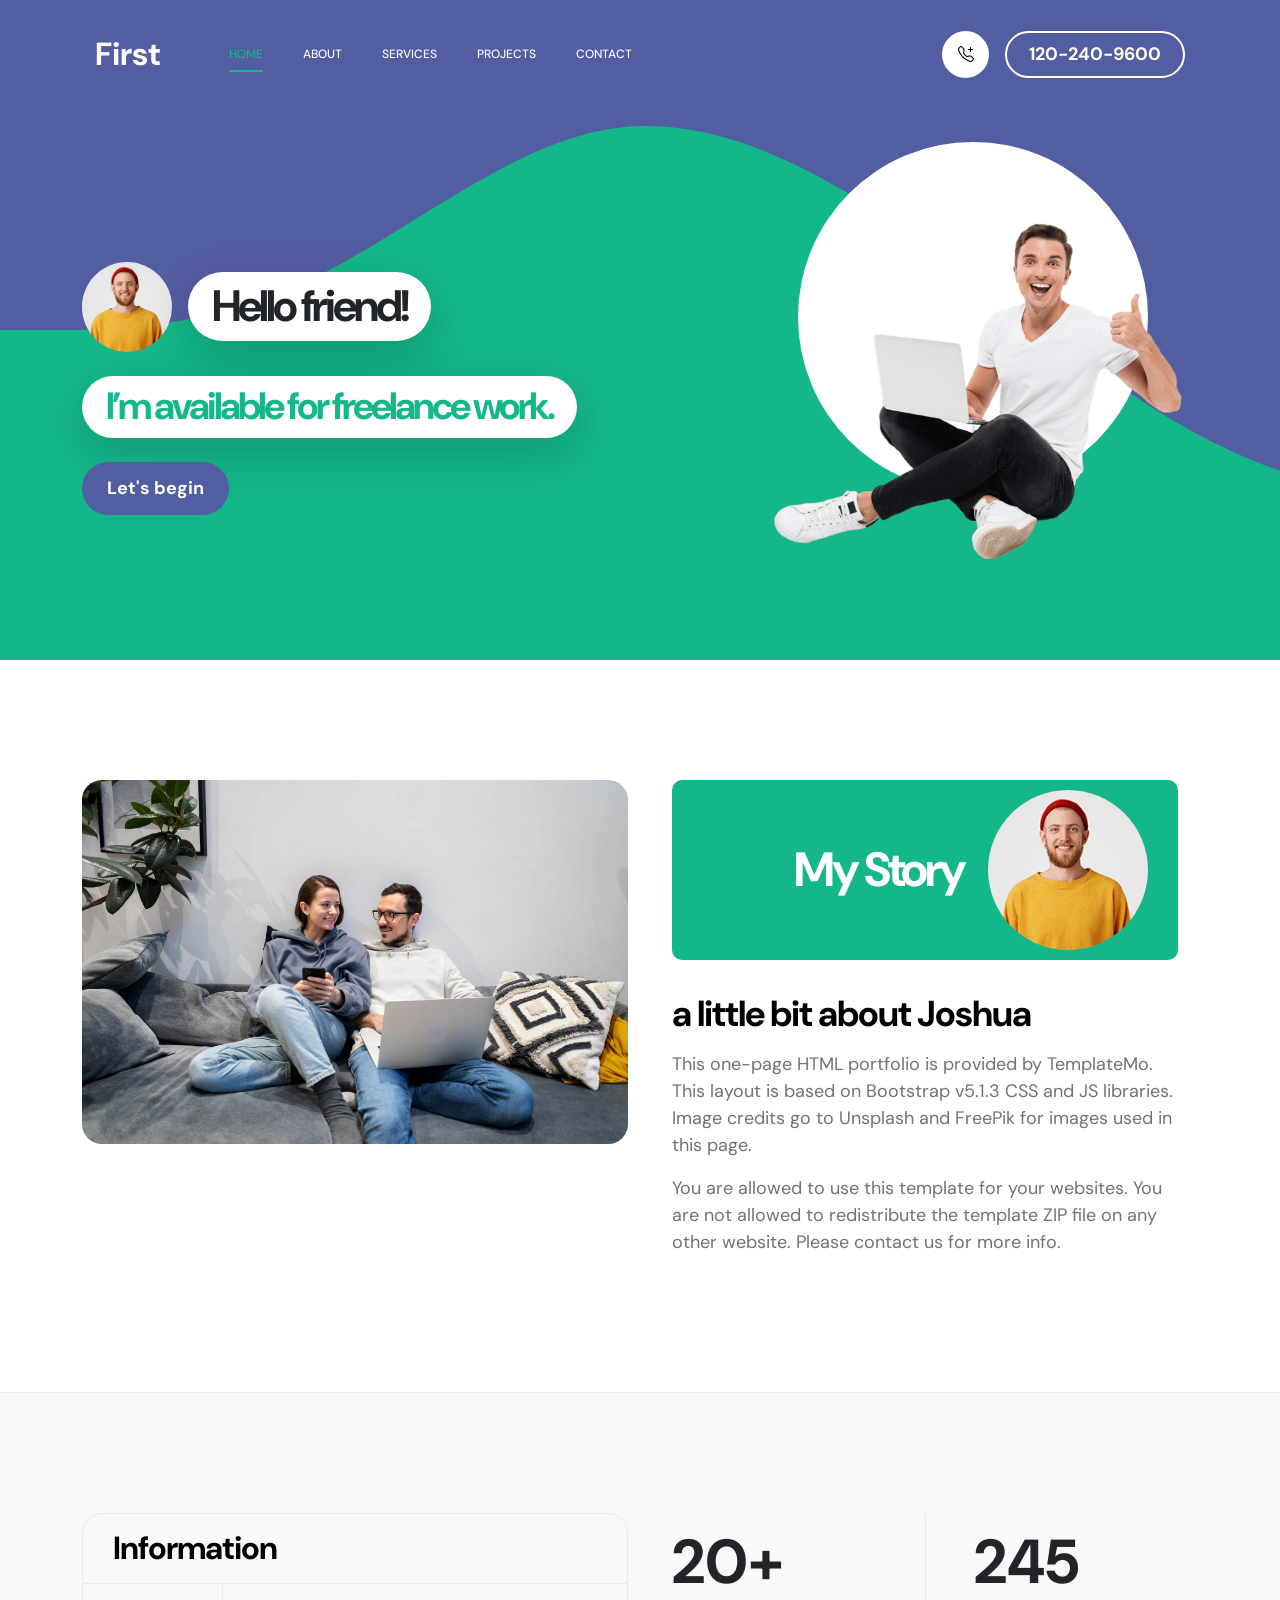
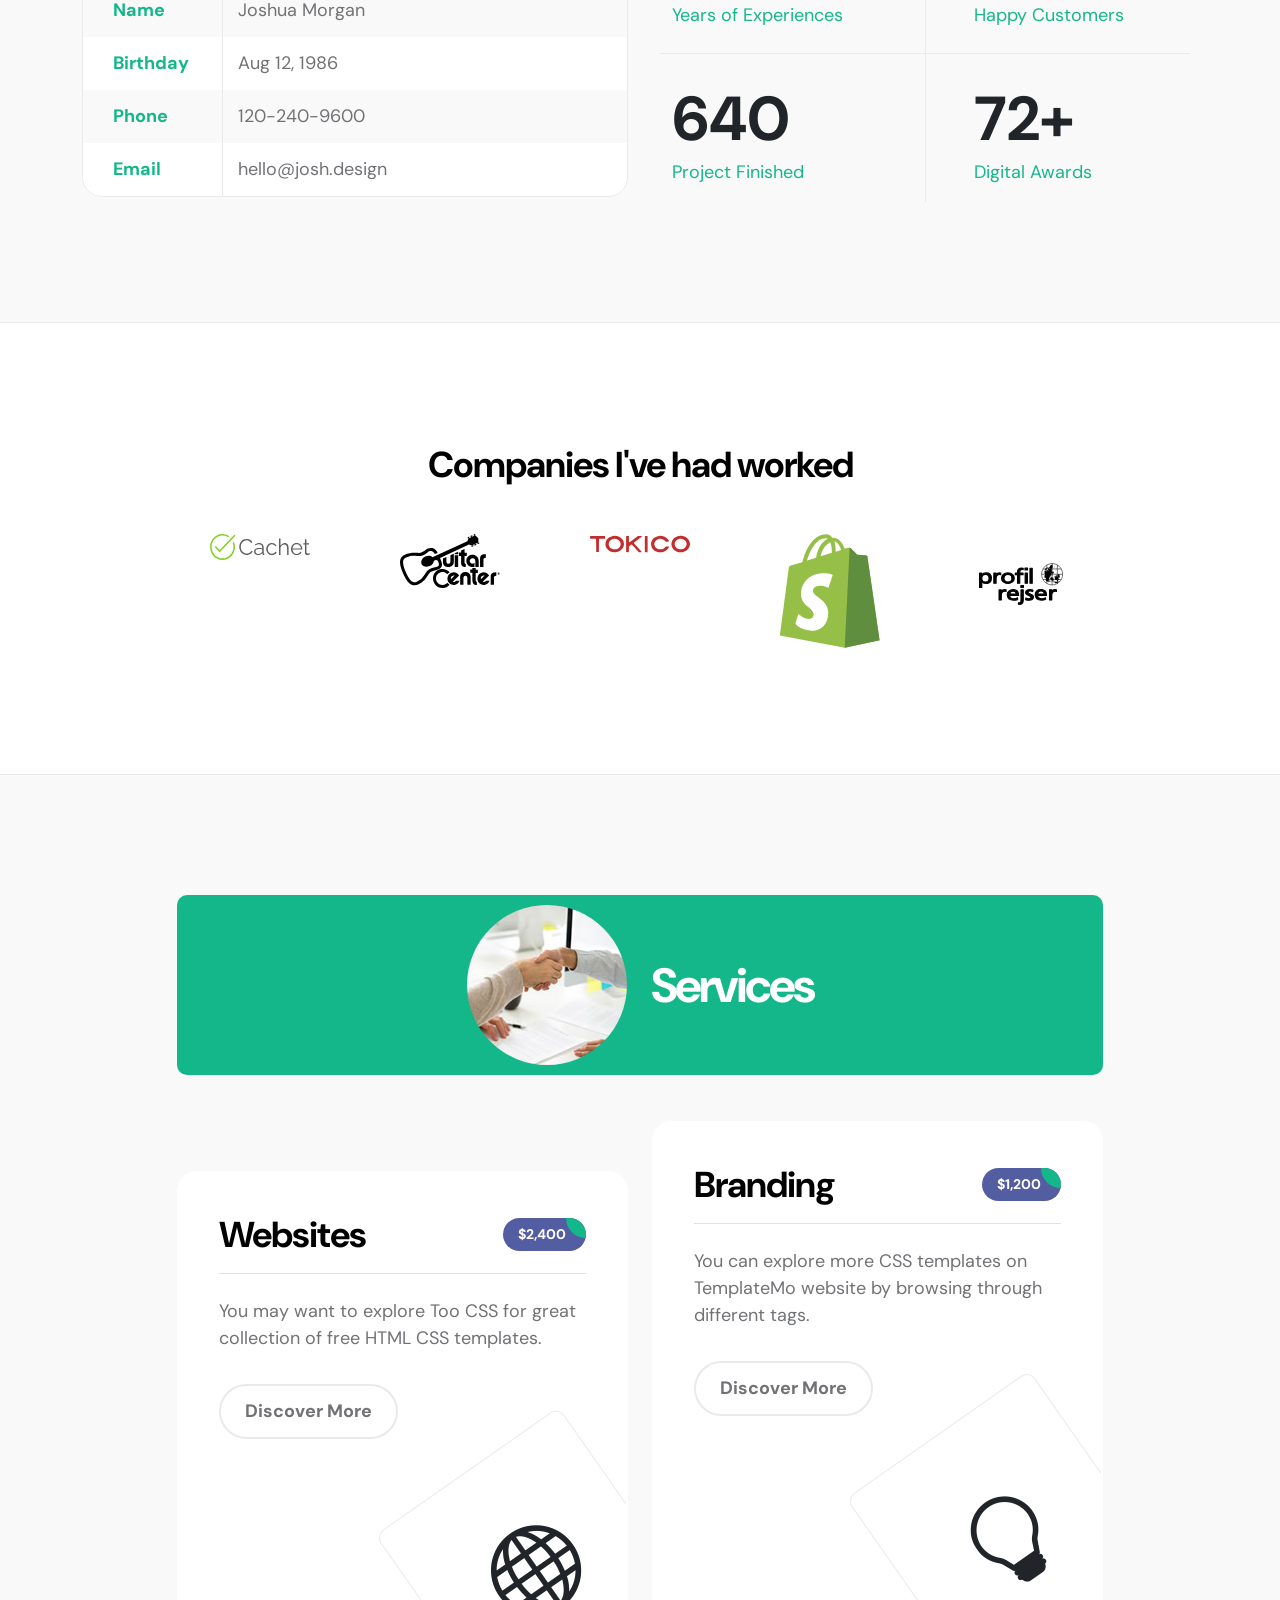
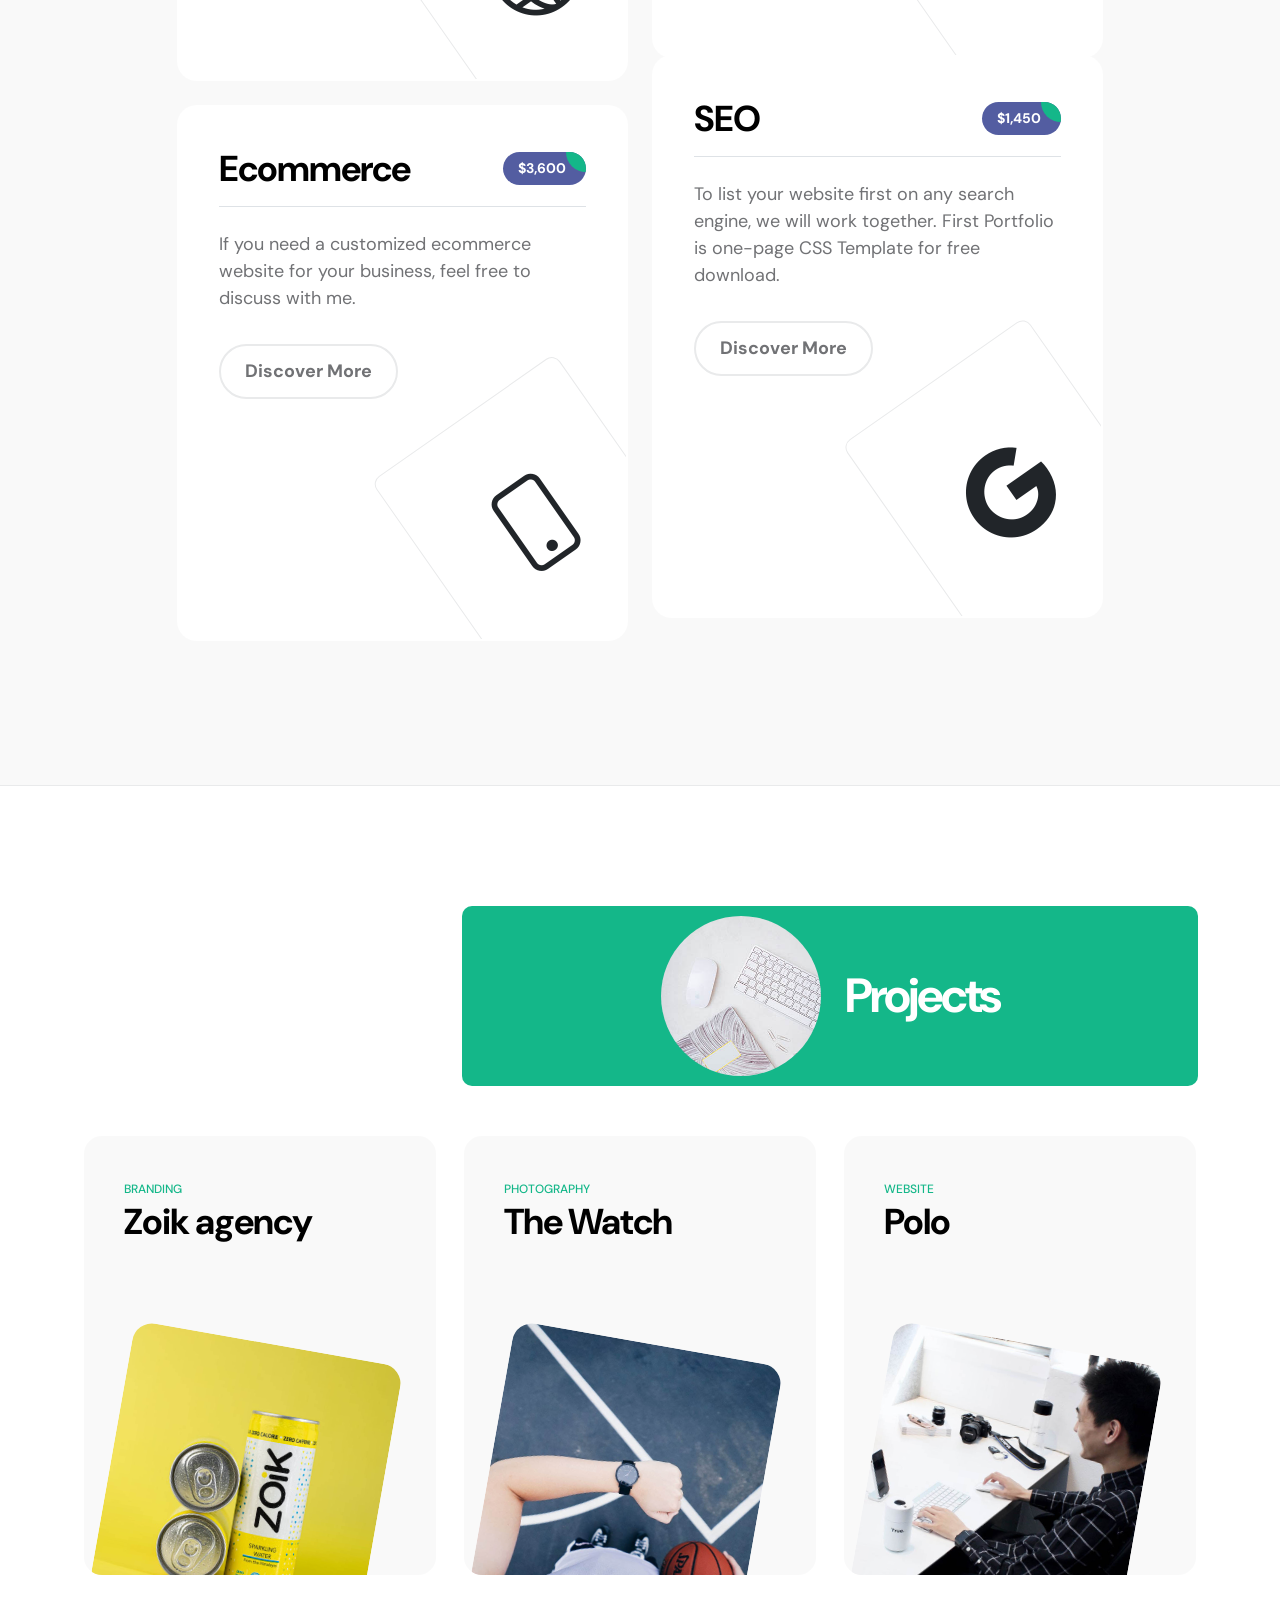
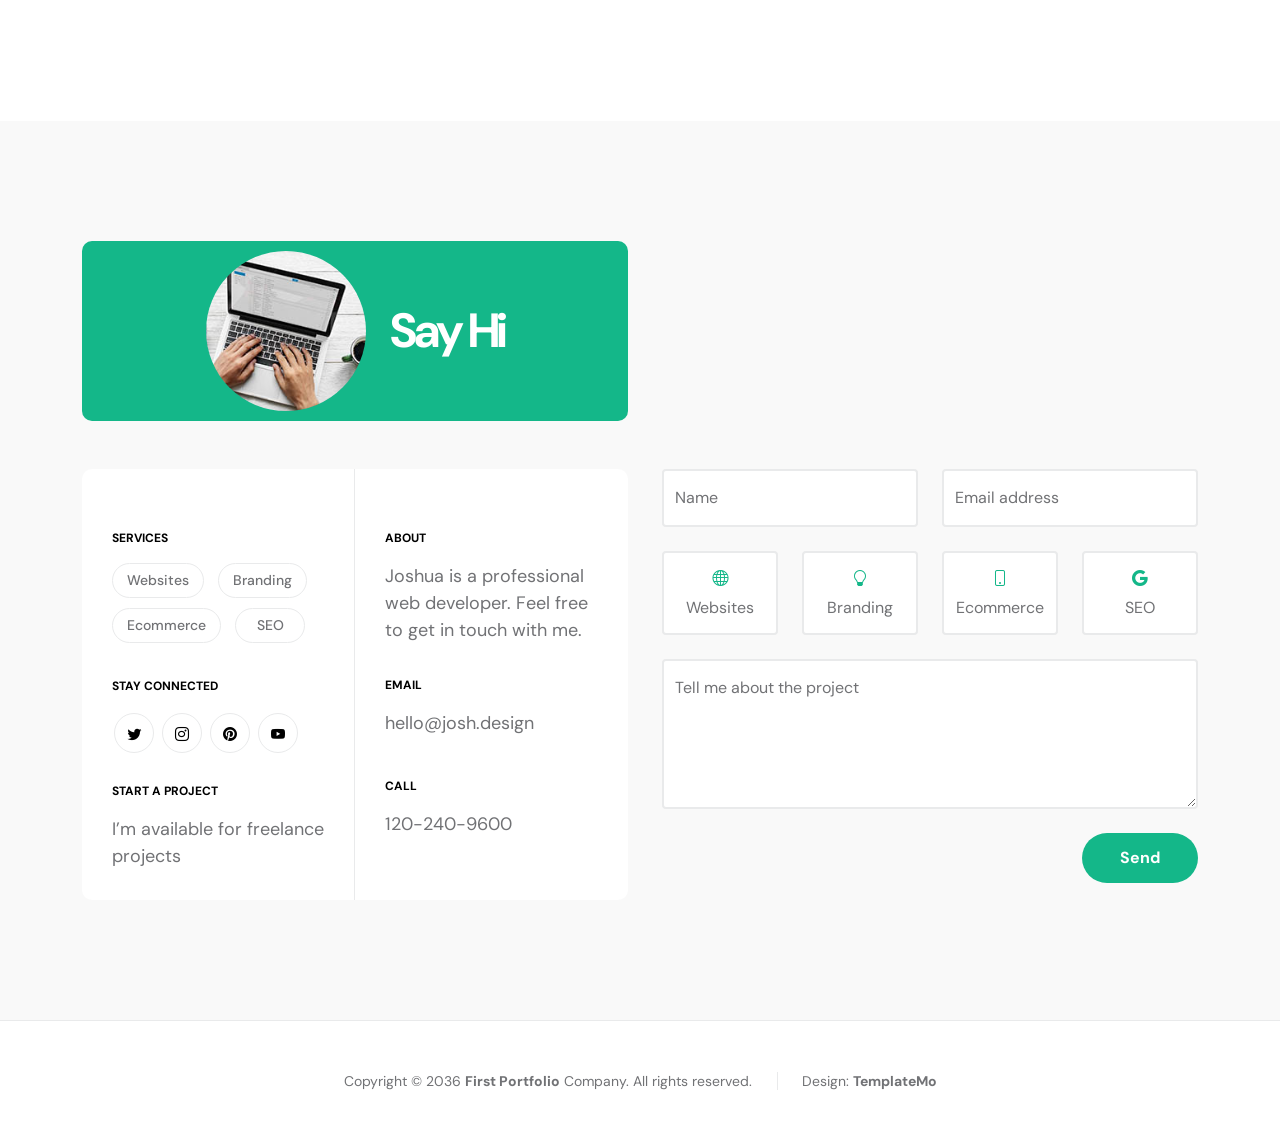
<file: s3-webapp-release/src/index.html>
<!doctype html>
<html lang="en">
    <head>
        <meta charset="utf-8">
        <meta name="viewport" content="width=device-width, initial-scale=1">

        <meta name="description" content="">
        <meta name="author" content="TemplateMo">

        <title>First Portfolio Bootstrap 5 Theme</title>

        <!-- CSS FILES -->
        <link rel="preconnect" href="https://fonts.googleapis.com">
        
        <link rel="preconnect" href="https://fonts.gstatic.com" crossorigin>
        
        <link href="https://fonts.googleapis.com/css2?family=DM+Sans:wght@400;500;700&display=swap" rel="stylesheet">

        <link href="css/bootstrap.min.css" rel="stylesheet">

        <link href="css/bootstrap-icons.css" rel="stylesheet">

        <link href="css/magnific-popup.css" rel="stylesheet">

        <link href="css/templatemo-first-portfolio-style.css" rel="stylesheet">
        
<!--

TemplateMo 578 First Portfolio

https://templatemo.com/tm-578-first-portfolio

-->
    </head>
    
    <body>

        <section class="preloader">
            <div class="spinner">
                <span class="spinner-rotate"></span>    
            </div>
        </section>

        <nav class="navbar navbar-expand-lg">
            <div class="container">

                <button class="navbar-toggler" type="button" data-bs-toggle="collapse" data-bs-target="#navbarNav" aria-controls="navbarNav" aria-expanded="false" aria-label="Toggle navigation">
                    <span class="navbar-toggler-icon"></span>
                </button>

                <a href="index.html" class="navbar-brand mx-auto mx-lg-0">First</a>

                <div class="d-flex align-items-center d-lg-none">
                    <i class="navbar-icon bi-telephone-plus me-3"></i>
                    <a class="custom-btn btn" href="#section_5">
                        120-240-9600
                    </a>
                </div>

                <div class="collapse navbar-collapse" id="navbarNav">
                    <ul class="navbar-nav ms-lg-5">
                        <li class="nav-item">
                            <a class="nav-link click-scroll" href="#section_1">Home</a>
                        </li>

                        <li class="nav-item">
                            <a class="nav-link click-scroll" href="#section_2">About</a>
                        </li>

                        <li class="nav-item">
                            <a class="nav-link click-scroll" href="#section_3">Services</a>
                        </li>

                        <li class="nav-item">
                            <a class="nav-link click-scroll" href="#section_4">Projects</a>
                        </li>

                        <li class="nav-item">
                            <a class="nav-link click-scroll" href="#section_5">Contact</a>
                        </li>
                    </ul>

                    <div class="d-lg-flex align-items-center d-none ms-auto">
                        <i class="navbar-icon bi-telephone-plus me-3"></i>
                        <a class="custom-btn btn" href="#section_5">
                            120-240-9600
                        </a>
                    </div>
                </div>

            </div>
        </nav>

        <main>

            <section class="hero d-flex justify-content-center align-items-center" id="section_1">
                <div class="container">
                    <div class="row">

                        <div class="col-lg-7 col-12">
                            <div class="hero-text">
                                <div class="hero-title-wrap d-flex align-items-center mb-4">
                                    <img src="images/happy-bearded-young-man.jpg" class="avatar-image avatar-image-large img-fluid" alt="">

                                    <h1 class="hero-title ms-3 mb-0">Hello friend!</h1>
                                </div>

                                <h2 class="mb-4">I’m available for freelance work.</h2>
                                <p class="mb-4"><a class="custom-btn btn custom-link" href="#section_2">Let's begin</a></p>
                            </div>
                        </div>

                        <div class="col-lg-5 col-12 position-relative">
                            <div class="hero-image-wrap"></div>
                            <img src="images/portrait-happy-excited-man-holding-laptop-computer.png" class="hero-image img-fluid" alt="">
                        </div>

                    </div>
                </div>

                <svg xmlns="http://www.w3.org/2000/svg" viewBox="0 0 1440 320"><path fill="#535da1" fill-opacity="1" d="M0,160L24,160C48,160,96,160,144,138.7C192,117,240,75,288,64C336,53,384,75,432,106.7C480,139,528,181,576,208C624,235,672,245,720,240C768,235,816,213,864,186.7C912,160,960,128,1008,133.3C1056,139,1104,181,1152,202.7C1200,224,1248,224,1296,197.3C1344,171,1392,117,1416,90.7L1440,64L1440,0L1416,0C1392,0,1344,0,1296,0C1248,0,1200,0,1152,0C1104,0,1056,0,1008,0C960,0,912,0,864,0C816,0,768,0,720,0C672,0,624,0,576,0C528,0,480,0,432,0C384,0,336,0,288,0C240,0,192,0,144,0C96,0,48,0,24,0L0,0Z"></path></svg>
            </section>


            <section class="about section-padding" id="section_2">
                <div class="container">
                    <div class="row">

                        <div class="col-lg-6 col-12">
                            <img src="images/couple-working-from-home-together-sofa.jpg" class="about-image img-fluid" alt="">
                        </div>

                        <div class="col-lg-6 col-12 mt-5 mt-lg-0">
                            <div class="about-thumb">

                                <div class="section-title-wrap d-flex justify-content-end align-items-center mb-4">
                                    <h2 class="text-white me-4 mb-0">My Story</h2>

                                    <img src="images/happy-bearded-young-man.jpg" class="avatar-image img-fluid" alt="">
                                </div>

                                <h3 class="pt-2 mb-3">a little bit about Joshua</h3>

                                <p>This one-page HTML portfolio is provided by <a href="https://templatemo.com" target="_blank">TemplateMo</a>. This layout is based on Bootstrap v5.1.3 CSS and JS libraries. Image credits go to <a href="https://unsplash.com" target="_blank">Unsplash</a> and <a href="https://freepik.com" target="_blank">FreePik</a> for images used in this page.</p>

                                <p>You are allowed to use this template for your websites. You are not allowed to redistribute the template ZIP file on any other website. Please <a href="https://templatemo.com/contact" target="_blank">contact us</a> for more info.</p>
                            </div>
                        </div>

                    </div>
                </div>
            </section>

            <section class="featured section-padding">
                <div class="container">
                    <div class="row">

                        <div class="col-lg-6 col-12">
                            <div class="profile-thumb">
                                <div class="profile-title">
                                    <h4 class="mb-0">Information</h4>
                                </div>

                                <div class="profile-body">
                                    <p>
                                        <span class="profile-small-title">Name</span> 
                                        <span>Joshua Morgan</span>
                                    </p>

                                    <p>
                                        <span class="profile-small-title">Birthday</span> 
                                        <span>Aug 12, 1986</span>
                                    </p>

                                    <p>
                                        <span class="profile-small-title">Phone</span> 
                                         <span><a href="tel: 305-240-9671">120-240-9600</a></span>
                                    </p>

                                    <p>
                                        <span class="profile-small-title">Email</span> 
                                        <span><a href="mailto:hello@josh.design">hello@josh.design</a></span>
                                    </p>
                                </div>
                            </div>
                        </div>

                        <div class="col-lg-6 col-12 mt-5 mt-lg-0">
                            <div class="about-thumb">
                                <div class="row">
                                    <div class="col-lg-6 col-6 featured-border-bottom py-2">
                                        <strong class="featured-numbers">20+</strong>

                                        <p class="featured-text">Years of Experiences</p>
                                    </div>

                                    <div class="col-lg-6 col-6 featured-border-start featured-border-bottom ps-5 py-2">
                                        <strong class="featured-numbers">245</strong>

                                        <p class="featured-text">Happy Customers</p>
                                    </div>

                                    <div class="col-lg-6 col-6 pt-4">
                                        <strong class="featured-numbers">640</strong>

                                        <p class="featured-text">Project Finished</p>
                                    </div>

                                    <div class="col-lg-6 col-6 featured-border-start ps-5 pt-4">
                                        <strong class="featured-numbers">72+</strong>

                                        <p class="featured-text">Digital Awards</p>
                                    </div>
                                </div>
                            </div>
                        </div>

                    </div>
                </div>
            </section>


            <section class="clients section-padding">
                <div class="container">
                    <div class="row align-items-center">

                        <div class="col-lg-12 col-12">
                            <h3 class="text-center mb-5">Companies I've had worked</h3>
                        </div>

                        <div class="col-lg-2 col-4 ms-auto clients-item-height">
                            <img src="images/clients/cachet.svg" class="clients-image img-fluid" alt="">
                        </div>

                        <div class="col-lg-2 col-4 clients-item-height">
                            <img src="images/clients/guitar-center.svg" class="clients-image img-fluid" alt="">
                        </div>

                        <div class="col-lg-2 col-4 clients-item-height">
                            <img src="images/clients/tokico.svg" class="clients-image img-fluid" alt="">
                        </div>

                        <div class="col-lg-2 col-4 clients-item-height">
                            <img src="images/clients/shopify.svg" class="clients-image img-fluid" alt="">
                        </div>

                        <div class="col-lg-2 col-4 me-auto clients-item-height">
                            <img src="images/clients/profil-rejser.svg" class="clients-image img-fluid" alt="">
                        </div>

                    </div>
                </div>
            </section>


            <section class="services section-padding" id="section_3">
                <div class="container">
                    <div class="row">

                        <div class="col-lg-10 col-12 mx-auto">
                            <div class="section-title-wrap d-flex justify-content-center align-items-center mb-5">
                                <img src="images/handshake-man-woman-after-signing-business-contract-closeup.jpg" class="avatar-image img-fluid" alt="">

                                <h2 class="text-white ms-4 mb-0">Services</h2>
                            </div>

                            <div class="row pt-lg-5">
                                <div class="col-lg-6 col-12">
                                    <div class="services-thumb">
                                        <div class="d-flex flex-wrap align-items-center border-bottom mb-4 pb-3">
                                            <h3 class="mb-0">Websites</h3>

                                            <div class="services-price-wrap ms-auto">
                                                <p class="services-price-text mb-0">$2,400</p>
                                                <div class="services-price-overlay"></div>
                                            </div>
                                        </div>

                                        <p>You may want to explore Too CSS for great collection of free HTML CSS templates.</p>

                                        <a href="#" class="custom-btn custom-border-btn btn mt-3">Discover More</a>

                                        <div class="services-icon-wrap d-flex justify-content-center align-items-center">
                                            <i class="services-icon bi-globe"></i>
                                        </div>
                                    </div>
                                </div>

                                <div class="col-lg-6 col-12">
                                    <div class="services-thumb services-thumb-up">
                                        <div class="d-flex flex-wrap align-items-center border-bottom mb-4 pb-3">
                                            <h3 class="mb-0">Branding</h3>

                                            <div class="services-price-wrap ms-auto">
                                                <p class="services-price-text mb-0">$1,200</p>
                                                <div class="services-price-overlay"></div>
                                            </div>
                                        </div>

                                        <p>You can explore more CSS templates on TemplateMo website by browsing through different tags.</p>

                                        <a href="#" class="custom-btn custom-border-btn btn mt-3">Discover More</a>

                                        <div class="services-icon-wrap d-flex justify-content-center align-items-center">
                                            <i class="services-icon bi-lightbulb"></i>
                                        </div>
                                    </div>
                                </div>

                                <div class="col-lg-6 col-12">
                                    <div class="services-thumb">
                                        <div class="d-flex flex-wrap align-items-center border-bottom mb-4 pb-3">
                                            <h3 class="mb-0">Ecommerce</h3>

                                            <div class="services-price-wrap ms-auto">
                                                <p class="services-price-text mb-0">$3,600</p>
                                                <div class="services-price-overlay"></div>
                                            </div>
                                        </div>

                                        <p>If you need a customized ecommerce website for your business, feel free to discuss with me.</p>

                                        <a href="#" class="custom-btn custom-border-btn btn mt-3">Discover More</a>

                                        <div class="services-icon-wrap d-flex justify-content-center align-items-center">
                                            <i class="services-icon bi-phone"></i>
                                        </div>
                                    </div>
                                </div>

                                <div class="col-lg-6 col-12">
                                    <div class="services-thumb services-thumb-up">
                                        <div class="d-flex flex-wrap align-items-center border-bottom mb-4 pb-3">
                                            <h3 class="mb-0">SEO</h3>

                                            <div class="services-price-wrap ms-auto">
                                                <p class="services-price-text mb-0">$1,450</p>
                                                <div class="services-price-overlay"></div>
                                            </div>
                                        </div>

                                        <p>To list your website first on any search engine, we will work together. First Portfolio is one-page CSS Template for free download.</p>

                                        <a href="#" class="custom-btn custom-border-btn btn mt-3">Discover More</a>

                                        <div class="services-icon-wrap d-flex justify-content-center align-items-center">
                                            <i class="services-icon bi-google"></i>
                                        </div>
                                    </div>
                                </div>
                            </div>
                        </div>
                    </div>
                </div>
            </section>


            <section class="projects section-padding" id="section_4">
                <div class="container">
                    <div class="row">

                        <div class="col-lg-8 col-md-8 col-12 ms-auto">
                            <div class="section-title-wrap d-flex justify-content-center align-items-center mb-4">
                                <img src="images/white-desk-work-study-aesthetics.jpg" class="avatar-image img-fluid" alt="">

                                <h2 class="text-white ms-4 mb-0">Projects</h2>
                            </div>
                        </div>

                        <div class="clearfix"></div>

                        <div class="col-lg-4 col-md-6 col-12">
                            <div class="projects-thumb">
                                <div class="projects-info">
                                    <small class="projects-tag">Branding</small>

                                    <h3 class="projects-title">Zoik agency</h3>
                                </div>

                                <a href="images/projects/nikhil-KO4io-eCAXA-unsplash.jpg" class="popup-image">
                                    <img src="images/projects/nikhil-KO4io-eCAXA-unsplash.jpg" class="projects-image img-fluid" alt="">
                                </a>
                            </div>
                        </div>

                        <div class="col-lg-4 col-md-6 col-12">
                            <div class="projects-thumb">
                                <div class="projects-info">
                                    <small class="projects-tag">Photography</small>

                                    <h3 class="projects-title">The Watch</h3>
                                </div>

                                <a href="images/projects/the-5th-IQYR7N67dhM-unsplash.jpg" class="popup-image">
                                    <img src="images/projects/the-5th-IQYR7N67dhM-unsplash.jpg" class="projects-image img-fluid" alt="">
                                </a>
                            </div>
                        </div>

                        <div class="col-lg-4 col-md-6 col-12">
                            <div class="projects-thumb">
                                <div class="projects-info">
                                    <small class="projects-tag">Website</small>

                                    <h3 class="projects-title">Polo</h3>
                                </div>

                                <a href="images/projects/true-agency-9Bjog5FZ-oc-unsplash.jpg" class="popup-image">
                                    <img src="images/projects/true-agency-9Bjog5FZ-oc-unsplash.jpg" class="projects-image img-fluid" alt="">
                                </a>
                            </div>
                        </div>

                    </div>
                </div>
            </section>

            <section class="contact section-padding" id="section_5">
                    <div class="container">
                        <div class="row">

                            <div class="col-lg-6 col-md-8 col-12">
                                <div class="section-title-wrap d-flex justify-content-center align-items-center mb-5">
                                    <img src="images/aerial-view-man-using-computer-laptop-wooden-table.jpg" class="avatar-image img-fluid" alt="">

                                    <h2 class="text-white ms-4 mb-0">Say Hi</h2>
                                </div>
                            </div>

                            <div class="clearfix"></div>

                            <div class="col-lg-3 col-md-6 col-12 pe-lg-0">
                                <div class="contact-info contact-info-border-start d-flex flex-column">
                                    <strong class="site-footer-title d-block mb-3">Services</strong>

                                    <ul class="footer-menu">
                                        <li class="footer-menu-item"><a href="#" class="footer-menu-link">Websites</a></li>

                                        <li class="footer-menu-item"><a href="#" class="footer-menu-link">Branding</a></li>

                                        <li class="footer-menu-item"><a href="#" class="footer-menu-link">Ecommerce</a></li>

                                        <li class="footer-menu-item"><a href="#" class="footer-menu-link">SEO</a></li>
                                    </ul>

                                    <strong class="site-footer-title d-block mt-4 mb-3">Stay connected</strong>

                                    <ul class="social-icon">
                                        <li class="social-icon-item"><a href="https://twitter.com/minthu" class="social-icon-link bi-twitter"></a></li>

                                        <li class="social-icon-item"><a href="#" class="social-icon-link bi-instagram"></a></li>

                                        <li class="social-icon-item"><a href="#" class="social-icon-link bi-pinterest"></a></li>

                                        <li class="social-icon-item"><a href="https://www.youtube.com/templatemo" class="social-icon-link bi-youtube"></a></li>
                                    </ul>

                                    <strong class="site-footer-title d-block mt-4 mb-3">Start a project</strong>

                                    <p class="mb-0">I’m available for freelance projects</p>
                                </div>
                            </div>

                            <div class="col-lg-3 col-md-6 col-12 ps-lg-0">
                                <div class="contact-info d-flex flex-column">
                                    <strong class="site-footer-title d-block mb-3">About</strong>

                                    <p class="mb-2">
                                        Joshua is a professional web developer. Feel free to get in touch with me.
                              </p>

                                    <strong class="site-footer-title d-block mt-4 mb-3">Email</strong>

                                    <p>
                                        <a href="mailto:hello@josh.design">
                                            hello@josh.design
                                        </a>
                                    </p>

                                    <strong class="site-footer-title d-block mt-4 mb-3">Call</strong>

                                    <p class="mb-0">
                                        <a href="tel: 120-240-9600">
                                            120-240-9600
                                        </a>
                                    </p>
                                </div>
                            </div>

                            <div class="col-lg-6 col-12 mt-5 mt-lg-0">
                                <form action="#" method="get" class="custom-form contact-form" role="form">
                                    <div class="row">
                                        <div class="col-lg-6 col-md-6 col-12">
                                            <div class="form-floating">
                                                <input type="text" name="name" id="name" class="form-control" placeholder="Name" required="">
                                                
                                                <label for="floatingInput">Name</label>
                                            </div>
                                        </div>

                                        <div class="col-lg-6 col-md-6 col-12"> 
                                            <div class="form-floating">
                                                <input type="email" name="email" id="email" pattern="[^ @]*@[^ @]*" class="form-control" placeholder="Email address" required="">
                                                
                                                <label for="floatingInput">Email address</label>
                                            </div>
                                        </div>

                                        <div class="col-lg-3 col-md-6 col-6">
                                            <div class="form-check form-check-inline">
                                                <input name="website" type="checkbox" class="form-check-input" id="inlineCheckbox1" value="1">

                                                <label class="form-check-label" for="inlineCheckbox1">
                                                    <i class="bi-globe form-check-icon"></i>
                                                    <span class="form-check-label-text">Websites</span>
                                                </label>
                                          </div>
                                        </div>

                                        <div class="col-lg-3 col-md-6 col-6">
                                            <div class="form-check form-check-inline">
                                                <input name="branding" type="checkbox" class="form-check-input" id="inlineCheckbox2" value="1">

                                                <label class="form-check-label" for="inlineCheckbox2">
                                                    <i class="bi-lightbulb form-check-icon"></i>
                                                    <span class="form-check-label-text">Branding</span>
                                                </label>
                                            </div>
                                        </div>

                                        <div class="col-lg-3 col-md-6 col-6">
                                            <div class="form-check form-check-inline">
                                                <input name="ecommerce" type="checkbox" class="form-check-input" id="inlineCheckbox3" value="1">

                                                <label class="form-check-label" for="inlineCheckbox3">
                                                    <i class="bi-phone form-check-icon"></i>
                                                    <span class="form-check-label-text">Ecommerce</span>
                                                </label>
                                            </div>
                                        </div>

                                        <div class="col-lg-3 col-md-6 col-6">
                                            <div class="form-check form-check-inline me-0">
                                                <input name="seo" type="checkbox" class="form-check-input" id="inlineCheckbox4" value="1">

                                                <label class="form-check-label" for="inlineCheckbox4">
                                                    <i class="bi-google form-check-icon"></i>
                                                    <span class="form-check-label-text">SEO</span>
                                                </label>
                                            </div>
                                        </div>

                                        <div class="col-lg-12 col-12">
                                            <div class="form-floating">
                                                <textarea class="form-control" id="message" name="message" placeholder="Tell me about the project"></textarea>
                                                
                                                <label for="floatingTextarea">Tell me about the project</label>
                                            </div>
                                        </div>

                                        <div class="col-lg-3 col-12 ms-auto">
                                            <button type="submit" class="form-control">Send</button>
                                        </div>

                                    </div>
                                </form>
                            </div>

                        </div>
                    </div>
                </div>
            </section>

        </main>

        <footer class="site-footer">
            <div class="container">
                <div class="row">

                    <div class="col-lg-12 col-12">
                        <div class="copyright-text-wrap">
                            <p class="mb-0">
                                <span class="copyright-text">Copyright © 2036 <a href="#">First Portfolio</a> Company. All rights reserved.</span>
                                Design: 
                                <a rel="sponsored" href="https://templatemo.com" target="_blank">TemplateMo</a>
                            </p>
                        </div>
                    </div>

                </div>
            </div>
        </footer>

        <!-- JAVASCRIPT FILES -->
        <script src="js/jquery.min.js"></script>
        <script src="js/bootstrap.min.js"></script>
        <script src="js/jquery.sticky.js"></script>
        <script src="js/click-scroll.js"></script>
        <script src="js/jquery.magnific-popup.min.js"></script>
        <script src="js/magnific-popup-options.js"></script>
        <script src="js/custom.js"></script>

    </body>
</html>
</file>
<file: s3-webapp-release/src/css/templatemo-first-portfolio-style.css>
/*

TemplateMo 578 First Portfolio

https://templatemo.com/tm-578-first-portfolio

*/


/*---------------------------------------
  CUSTOM PROPERTIES ( VARIABLES )             
-----------------------------------------*/
:root {
  --white-color:                  #ffffff;
  --primary-color:                #535da1;
  --secondary-color:              #14B789;
  --section-bg-color:             #f9f9f9;
  --dark-color:                   #000000;
  --p-color:                      #717275;
  --border-color:                 #e9eaeb;
  --featured-border-color:        #727aab;

  --body-font-family:             'DM Sans', sans-serif;

  --h1-font-size:                 62px;
  --h2-font-size:                 48px;
  --h3-font-size:                 36px;
  --h4-font-size:                 32px;
  --h5-font-size:                 24px;
  --h6-font-size:                 22px;
  --p-font-size:                  18px;
  --menu-font-size:               12px;
  --copyright-font-size:          14px;

  --border-radius-large:          100px;
  --border-radius-medium:         20px;
  --border-radius-small:          10px;

  --font-weight-normal:           400;
  --font-weight-medium:           500;
  --font-weight-bold:             700;
}

body {
    background: var(--white-color);
    font-family: var(--body-font-family); 
}


/*---------------------------------------
  TYPOGRAPHY               
-----------------------------------------*/

h2,
h3,
h4,
h5,
h6 {
  color: var(--dark-color);
}

h1,
h2,
h3,
h4,
h5,
h6 {
  font-weight: var(--font-weight-bold);
  letter-spacing: -1px;
}

h1 {
  font-size: var(--h1-font-size);
  letter-spacing: -3px;
}

h2 {
  font-size: var(--h2-font-size);
  color: var(--secondary-color);
  letter-spacing: -3px;
}

h3 {
  font-size: var(--h3-font-size);
}

h4 {
  font-size: var(--h4-font-size);
}

h5 {
  font-size: var(--h5-font-size);
  line-height: normal;
}

h6 {
  font-size: var(--h6-font-size);
}

p {
  color: var(--p-color);
  font-size: var(--p-font-size);
  font-weight: var(--font-weight-normal);
}

ul li {
  color: var(--p-color);
  font-size: var(--p-font-size);
  font-weight: var(--font-weight-normal);
}

a, 
button {
  touch-action: manipulation;
  transition: all 0.3s;
}

a {
  color: var(--p-color);
  text-decoration: none;
}

a:hover {
  color: var(--secondary-color);
}

::selection {
  background: var(--secondary-color);
  color: var(--white-color);
}

::-moz-selection {
  background: var(--secondary-color);
  color: var(--white-color);
}

.section-padding {
  padding-top: 120px;
  padding-bottom: 120px;
}

b,
strong {
  font-weight: var(--font-weight-bold);
}

.section-title-wrap {
  background: var(--secondary-color);
  border-radius: var(--border-radius-small);
  padding: 10px 30px;
}


/*---------------------------------------
  AVATAR IMAGE               
-----------------------------------------*/
.avatar-image {
  border-radius: var(--border-radius-large);
  width: 160px;
  height: 160px;
  object-fit: cover;
}

.avatar-image-large {
  width: 90.4px;
  height: 90.4px;
}


/*---------------------------------------
  PRE LOADER               
-----------------------------------------*/
.preloader {
  position: fixed;
  top: 0;
  left: 0;
  width: 100%;
  height: 100%;
  z-index: 99999;
  display: flex;
  flex-flow: row nowrap;
  justify-content: center;
  align-items: center;
  background: none repeat scroll 0 0 var(--white-color);
}

.spinner {
  border: 1px solid transparent;
  border-radius: var(--border-radius-small);
  position: relative;
}

.spinner:before {
  content: '';
  box-sizing: border-box;
  position: absolute;
  top: 50%;
  left: 50%;
  width: 45px;
  height: 45px;
  margin-top: -10px;
  margin-left: -10px;
  border-radius: 50%;
  border: 1px solid var(--border-color);
  border-top-color: var(--white-color);
  animation: spinner .9s linear infinite;
}

@-webkit-@keyframes spinner {
  to {transform: rotate(360deg);
  }
}

@keyframes spinner {
  to {transform: rotate(360deg);}
}


/*---------------------------------------
  CUSTOM ICON               
-----------------------------------------*/
.navbar-icon {
  background: var(--white-color);
  border-radius: var(--border-radius-large);
  color: var(--dark-color);
  width: 47px;
  height: 47px;
  line-height: 47px;
  text-align: center;
}

.is-sticky .navbar-icon {
  background: var(--secondary-color);
  color: var(--white-color);
}

.form-check-icon {
  color: var(--secondary-color);
}


/*---------------------------------------
  CUSTOM BUTTON               
-----------------------------------------*/
.custom-btn,
.navbar .custom-btn {
  font-size: var(--p-font-size);
  font-weight: var(--font-weight-bold);
}

.navbar .custom-btn {
  background: transparent;
  border-width: 2px;
  border-style: solid;
  border-color: var(--white-color);
  color: var(--white-color);
  padding: 8px 22px;
}

.navbar .custom-btn:hover {
  background: var(--white-color);
  border-color: transparent;
  color: var(--secondary-color);
}

.custom-btn {
  background: var(--secondary-color);
  border-radius: var(--border-radius-large);
  color: var(--white-color);
  font-weight: var(--font-weight-bold);
  padding: 12px 24px;
}

.custom-btn:hover {
  background: var(--primary-color);
  box-shadow: 0 1rem 3rem rgba(0,0,0,.175);
  color: var(--white-color);
}

.custom-border-btn {
  background: transparent;
  border: 2px solid var(--border-color);
  color: var(--p-color);
}

.custom-border-btn:hover {
  background: var(--secondary-color);
  border-color: var(--secondary-color);
  color: var(--white-color);
}

.custom-link {
	background-color: var(--primary-color);
}

.custom-link:hover {
	background-color: var(--secondary-color);
}


/*---------------------------------------
  NAVIGATION              
-----------------------------------------*/
.sticky-wrapper {
  position: relative;
  z-index: 222;
  height: auto !important;
}

.is-sticky,
.is-sticky .navbar .container {
  background: var(--white-color);
  box-shadow: 0 1rem 3rem rgb(0 0 0 / 18%);
}

.is-sticky .navbar-brand,
.is-sticky .navbar-brand:hover {
  color: var(--dark-color);
}

.is-sticky .navbar-nav .nav-link {
  color: var(--p-color);
}

.is-sticky .navbar .custom-btn {
  border-color: var(--secondary-color);
  color: var(--secondary-color);
}

.is-sticky .navbar .custom-btn:hover {
  background: var(--secondary-color);
  color: var(--white-color);
}

.navbar {
  background: transparent;
  position: absolute;
  z-index: 9;
  right: 0;
  left: 0;
  transition: all 0.3s;
  padding-top: 15px;
  padding-bottom: 0;
}

.navbar .container {
  border-radius: var(--border-radius-small);
  padding: 10px 25px;
}

.navbar-brand {
  font-size: var(--h4-font-size);
  font-weight: var(--font-weight-bold);
}

.navbar-brand,
.navbar-brand:hover {
  color: var(--white-color);
}

.navbar-expand-lg .navbar-nav .nav-link {
  padding-right: 0;
  padding-left: 0;
  margin-right: 20px;
  margin-left: 20px;
}

.navbar-nav .nav-link {
  display: inline-block;
  color: var(--section-bg-color);
  font-size: var(--menu-font-size);
  font-weight: var(--font-weight-medium);
  text-transform: uppercase;
  position: relative;
  padding-top: 15px;
  padding-bottom: 15px;
}

.navbar-nav .nav-link::after {
  content: "";
  background: transparent;
  position: absolute;
  bottom: 6px;
  right: 0;
  left: 0;
  width: 100%;
  height: 2px;
}

.navbar-nav .nav-link.active::after, 
.navbar-nav .nav-link:hover::after {
  background: var(--secondary-color);
}

.navbar-nav .nav-link.active, 
.navbar-nav .nav-link:hover {
  color: var(--secondary-color);
}

.navbar-toggler {
  border: 0;
  padding: 0;
  cursor: pointer;
  margin: 0;
  width: 30px;
  height: 35px;
  outline: none;
}

.navbar-toggler:focus {
  outline: none;
  box-shadow: none;
}

.navbar-toggler[aria-expanded="true"] .navbar-toggler-icon {
  background: transparent;
}

.navbar-toggler[aria-expanded="true"] .navbar-toggler-icon:before,
.navbar-toggler[aria-expanded="true"] .navbar-toggler-icon:after {
  transition: top 300ms 50ms ease, -webkit-transform 300ms 350ms ease;
  transition: top 300ms 50ms ease, transform 300ms 350ms ease;
  transition: top 300ms 50ms ease, transform 300ms 350ms ease, -webkit-transform 300ms 350ms ease;
  top: 0;
}

.navbar-toggler[aria-expanded="true"] .navbar-toggler-icon:before {
  transform: rotate(45deg);
}

.navbar-toggler[aria-expanded="true"] .navbar-toggler-icon:after {
  transform: rotate(-45deg);
}

.navbar-toggler .navbar-toggler-icon {
  background: var(--white-color);
  transition: background 10ms 300ms ease;
  display: block;
  width: 30px;
  height: 2px;
  position: relative;
}

.navbar-toggler .navbar-toggler-icon:before,
.navbar-toggler .navbar-toggler-icon:after {
  transition: top 300ms 350ms ease, -webkit-transform 300ms 50ms ease;
  transition: top 300ms 350ms ease, transform 300ms 50ms ease;
  transition: top 300ms 350ms ease, transform 300ms 50ms ease, -webkit-transform 300ms 50ms ease;
  position: absolute;
  right: 0;
  left: 0;
  background: var(--white-color);
  width: 30px;
  height: 2px;
  content: '';
}

.navbar-toggler .navbar-toggler-icon::before {
  top: -8px;
}

.navbar-toggler .navbar-toggler-icon::after {
  top: 8px;
}


/*---------------------------------------
  HERO              
-----------------------------------------*/
.hero {
  background: var(--secondary-color);
  position: relative;
  overflow: hidden;
  padding-top: 330px;
  padding-bottom: 330px;
}

@media  screen and (min-width: 991px) {
  .hero {
    height: 60vh;
  }
}

.hero-title,
.hero h2 {
  background: var(--white-color);
  box-shadow: 0 1rem 3rem rgba(0,0,0,.175);
  border-radius: var(--border-radius-large);
  display: inline-block;
  padding: 8px 24px;
}

.hero-title {
	font-size: 44px;
}

.hero h2 {
	font-size: 38px;
}

.hero-text {
  position: relative;
  z-index: 22;
  top: 70px;
}

.hero-image-wrap {
  background: var(--white-color);
  border-radius: 100%;
  width: 350px;
  height: 350px;
  position: absolute;
  z-index: 22;
  top: -50px;
  right: 0;
  left: 0;
  margin: auto;
  pointer-events: none;
}

.hero-image {
  position: absolute;
  z-index: 22;
  top: 0;
  width: 100%;
  min-width: 550px;
}

.hero svg {
  position: absolute;
  z-index: 2;
  bottom: 0;
  right: 0;
  left: 0;
  overflow: hidden;
  height: 100%;
  pointer-events: none;
}


/*---------------------------------------
  ABOUT              
-----------------------------------------*/
.profile-thumb {
  border: 1px solid var(--border-color);
  border-radius: var(--border-radius-medium);
  position: relative;
  overflow: hidden;
}

.profile-title {
  border-bottom: 1px solid var(--border-color);
  padding: 15px 30px;
}

.profile-small-title {
  border-right: 1px solid var(--border-color);
  color: var(--secondary-color);
  font-weight: var(--font-weight-bold);
  min-width: 140px;
  margin-right: 10px;
  padding: 13px 30px;
  display: inline-block;
}

.profile-body p {
  margin-bottom: 0;
}

.profile-body p:nth-of-type(even) {
  background: var(--white-color);
}

.about-image {
  border-radius: var(--border-radius-medium);
}

.about-thumb {
  padding-right: 20px;
  padding-left: 20px;
}


/*---------------------------------------
  FEATURED              
-----------------------------------------*/
.featured-numbers {
  font-size: var(--h1-font-size);
  line-height: normal;
  display: block;
}

.featured-text {
  color: var(--secondary-color);
}

.featured-border-bottom {
  border-bottom: 1px solid var(--border-color);
}

.featured-border-start {
  border-left: 1px solid var(--border-color);
}


/*---------------------------------------
  CLIENTS              
-----------------------------------------*/

.clients-item-height {
	height: 120px;
}

.clients-image {
  display: block;
  max-width: 100px;
  margin: auto;
  transition: all ease 0.2s;
}

.clients-image:hover {
  transform: scale(1.3);
}


/*---------------------------------------
  SERVICES              
-----------------------------------------*/
.services,
.featured {
  background: var(--section-bg-color);
  border-top: 1px solid var(--border-color);
  border-bottom: 1px solid var(--border-color);
}

.services-thumb {
  background: var(--white-color);
  border: 2px solid transparent;
  border-radius: var(--border-radius-medium);
  position: relative;
  overflow: hidden;
  margin-bottom: 24px;
  padding: 40px 40px 240px 40px;
  transition: all 0.5s;
}

.services-thumb-up {
  position: relative;
  bottom: 50px;
  margin-bottom: -50px;
}

.services-thumb:hover {
  border: 2px solid var(--secondary-color);
  box-shadow: 0 1rem 3rem rgba(0,0,0,.175);
}

.services-thumb:hover .services-icon-wrap {
  background: var(--secondary-color);
  border-color: var(--secondary-color);
  color: var(--white-color);
}

.services-icon-wrap {
  border: 1px solid var(--border-color);
  border-radius: var(--border-radius-small);
  position: absolute;
  bottom: 0;
  right: 0;
  width: 50%;
  height: 55%;
  transform: rotate(-35deg) translateY(55px);
  transition: all ease 0.5s;
}

.services-icon {
  font-size: 90px;
  position: relative;
  bottom: 15px;
}

.services-thumb:hover .services-price-wrap {
  background: var(--secondary-color);
}

.services-thumb:hover .services-price-overlay {
  background: var(--primary-color);
}

.services-price-wrap {
  background: var(--primary-color);
  border-radius: var(--border-radius-medium);
  position: relative;
  overflow: hidden;
  padding: 6px 20px 6px 15px;
  transition: all ease 0.5s;
}

.services-price-text {
  color: var(--white-color);
  font-size: var(--copyright-font-size);
  font-weight: var(--font-weight-bold);
}

.services-price-overlay {
  background: var(--secondary-color);
  border-bottom-left-radius: 100%;
  position: absolute;
  top: 0;
  right: 0;
  width: 20px;
  height: 20px;
  pointer-events: none;
}


/*---------------------------------------
  PROJECTS              
-----------------------------------------*/
.projects-thumb {
  background: var(--section-bg-color);
  border: 2px solid var(--white-color);
  border-radius: var(--border-radius-medium);
  position: relative;
  overflow: hidden;
  margin-top: 24px;
  margin-bottom: 24px;
  padding: 40px;
  transition: all ease 0.5s;
}

.projects-thumb:hover {
  border-color: var(--secondary-color);
}

.projects-thumb:hover .projects-image,
.projects-thumb:focus .projects-image {
  transform: rotate(0) translateY(0);
}

.projects-thumb .popup-image {
  display: block;
  width: 100%;
  height: 100%;
}

.projects-image {
  border-radius: var(--border-radius-medium);
  display: block;
  width: 100%;
  transform: rotate(10deg) translateY(80px);
  transition: all ease 0.5s;
}

.projects-title {
  margin-bottom: 20px;
}

.projects-tag {
  font-size: var(--menu-font-size);
  font-weight: var(--font-weight-medium);
  color: var(--secondary-color);
  text-transform: uppercase;
  margin-bottom: 5px;
}


/*---------------------------------------
  CONTACT              
-----------------------------------------*/
.contact {
  background: var(--section-bg-color);
}

.contact-info {
  background: var(--white-color);
  border-top-right-radius: var(--border-radius-small);
  border-bottom-right-radius: var(--border-radius-small);
  padding: 60px 30px 30px 30px;
  height: 100%;
}

.contact-info-border-start {
  border-right: 1px solid var(--border-color);
  border-radius: var(--border-radius-small) 0 0 var(--border-radius-small);
}

.contact-form {
  margin-left: 10px;
}


/*---------------------------------------
  CUSTOM FORM               
-----------------------------------------*/
.custom-form .form-control {
  background: var(--white-color);
  box-shadow: none;
  border: 2px solid var(--border-color);
  color: var(--p-color);
  margin-bottom: 24px;
  padding-top: 13px;
  padding-bottom: 13px;
  outline: none;
}

.form-floating>label {
  color: var(--p-color);
}

.form-check-inline {
  vertical-align: middle;
  width: 100%;
  position: relative;
  margin-right: 0;
  margin-top: 0;
  margin-bottom: 24px;
  padding: 0;
}

.custom-form .form-check-label {
  position: absolute;
  top: 50%;
  left: 50%;
  transform: translate(-50%, -50%);
  text-align: center;
}

.form-check-label-text {
  color: var(--p-color);
  display: block;
  font-size: copyright-font-size;
  margin-top: 5px;
}

.form-check-input[type=checkbox] {
  background: var(--white-color);
  border: 2px solid var(--border-color);
  box-shadow: none;
  outline: none;
  width: 100%;
  margin-top: 0;
  margin-left: 0;
  padding: 40px 50px;
}

.form-check-input:checked[type=checkbox] {
  background-image: none;
}

.form-check-input:hover,
.form-check-input:checked {
  background-color: transparent;
  border-color: var(--secondary-color);
}

.custom-form .form-control:hover,
.custom-form .form-control:focus {
  background: transparent;
  border-color: var(--secondary-color);
}

.custom-form .form-floating textarea {
  height: 150px;
}

.custom-form button[type="submit"] {
  background: var(--secondary-color);
  border: none;
  border-radius: var(--border-radius-large);
  color: var(--white-color);
  font-weight: var(--font-weight-bold);
  transition: all 0.3s;
  margin-bottom: 0;
}

.custom-form button[type="submit"]:hover,
.custom-form button[type="submit"]:focus {
  background: var(--primary-color);
  border-color: transparent;
}


/*---------------------------------------
  SITE FOOTER              
-----------------------------------------*/
.site-footer {
  border-top: 1px solid var(--border-color);
  padding-top: 50px;
  padding-bottom: 50px;
  text-align: center;
}

.site-footer-title {
  font-size: var(--menu-font-size);
  color: var(--dark-color);
  text-transform: uppercase;
}

.copyright-text-wrap p,
.copyright-text {
  font-size: var(--copyright-font-size);
}

.copyright-text {
  border-right: 1px solid var(--border-color);
  padding-right: 25px;
  margin-right: 20px;
}

.copyright-text-wrap a {
  font-weight: var(--font-weight-bold);
}

.footer-menu {
  margin: 0;
  padding: 0;
}

.footer-menu-item {
  list-style: none;
  display: inline-block;
  vertical-align: top;
}

.footer-menu-link {
  border: 1px solid var(--border-color);
  border-radius: var(--border-radius-medium);
  font-size: var(--copyright-font-size);
  font-weight: var(--font-weight-medium);
  display: inline-block;
  vertical-align: top;
  text-align: center;
  margin-right: 10px;
  margin-bottom: 10px;
  padding: 6px 14px;
  min-width: 70px;
}

.footer-menu-link:hover {
  background: var(--secondary-color);
  border-color: transparent;
  color: var(--white-color);
}


/*---------------------------------------
  SOCIAL ICON               
-----------------------------------------*/
.social-icon {
  margin: 0;
  padding: 0;
}

.social-icon-item {
  list-style: none;
  display: inline-block;
  vertical-align: top;
}

.social-icon-link {
  border: 1px solid var(--border-color);
  border-radius: var(--border-radius-large);
  font-size: var(--copyright-font-size);
  color: var(--dark-color);
  display: inline-block;
  vertical-align: top;
  margin: 2px 2px 5px 2px;
  width: 40px;
  height: 40px;
  line-height: 40px;
  text-align: center;
}

.social-icon-link:hover {
  background: var(--secondary-color);
  border-color: transparent;
  color: var(--white-color);
}


/*---------------------------------------
  RESPONSIVE STYLES               
-----------------------------------------*/
@media screen and (min-width: 1600px) {
  .hero {
    padding-top: 380px;
    padding-bottom: 380px;
  }

  .hero-image-wrap {
    top: -50px;
    width: 400px;
    height: 400px;
  }

  .hero-image {
    min-width: 650px;
  }
  
  .hero-title,
	.hero h2 {
	  font-size: var(--h2-font-size);
	}
}

@media screen and (max-width: 991px) {
  h1 {
    font-size: 48px;
  }

  h2 {
    font-size: 36px;
  }

  h3 {
    font-size: 32px;
  }

  h4 {
    font-size: 28px;
  }

  h5 {
    font-size: 20px;
  }

  h6 {
    font-size: 18px;
  }

  .section-padding {
    padding-top: 80px;
    padding-bottom: 80px;
  }

  .custom-btn,
  .navbar .custom-btn {
    font-size: var(--copyright-text-font-size);
    padding: 8px 16px;
  }

  .navbar .container {
    background: var(--white-color);
  }

  .navbar-brand,
  .navbar-brand:hover {
    color: var(--dark-color);
  }

  .navbar-icon {
    background: var(--secondary-color);
    color: var(--white-color);
    width: 44px;
    height: 44px;
    line-height: 44px;
  }

  .navbar .custom-btn {
    border-color: var(--secondary-color);
    color: var(--secondary-color);
  }

  .navbar-toggler .navbar-toggler-icon,
  .navbar-toggler .navbar-toggler-icon:before,
  .navbar-toggler .navbar-toggler-icon:after {
    background: var(--dark-color);
  }

  .navbar-expand-lg .navbar-nav .nav-link {
    margin-left: 0;
  }

  .navbar-nav .nav-link {
    color: var(--p-color);
    padding-top: 10px;
    padding-bottom: 10px;
  }

  .hero {
    padding-top: 200px;
    padding-bottom: 400px;
  }

  .hero-text {
    top: 0;
    margin-bottom: 120px;
  }

  .about-thumb {
    padding-right: 0;
    padding-left: 0;
  }

  .about-numbers {
    font-size: 42px;
  }

  .services-thumb-up {
    bottom: 0;
    margin-bottom: 32px;
  }

  .services-thumb {
    margin-bottom: 32px;
    padding-bottom: 270px;
  }

  .services-icon-wrap {
    width: 45%;
    height: 60%;
  }

  .services .col-lg-10 .row .col-lg-6:last-child,
  .projects .col-lg-4:last-child {
    margin-bottom: 0;
  }

  .projects-thumb {
    margin-top: 0;
    margin-bottom: 32px;
  }

  .contact-info {
    border-radius: 0 0 var(--border-radius-small) var(--border-radius-small);
    padding: 40px 30px;
  }

  .contact-info-border-start {
    border-right: 0;
    border-bottom: 1px solid var(--border-color);
    border-radius: var(--border-radius-small) var(--border-radius-small) 0 0;
  }
}

@media screen and (max-width: 575px) {
  .navbar .container {
    margin-right: 12px;
    margin-left: 12px;
  }
}

@media screen and (max-width: 480px) {
  h1 {
    font-size: 40px;
  }

  h2 {
    font-size: 28px;
  }

  h3 {
    font-size: 26px;
  }

  h4 {
    font-size: 22px;
  }

  h5 {
    font-size: 20px;
  }

  .custom-btn,
  .navbar .custom-btn {
    font-size: 13px;
    padding: 6px 12px;
  }

  .navbar-icon {
    font-size: var(--copyright-font-size);
    width: 35.5px;
    height: 35.5px;
    line-height: 35.5px;
  }

  .hero-image-wrap {
    width: 300px;
    height: 300px;
  }

  .hero-image {
    min-width: inherit;
  }
}
</file>
